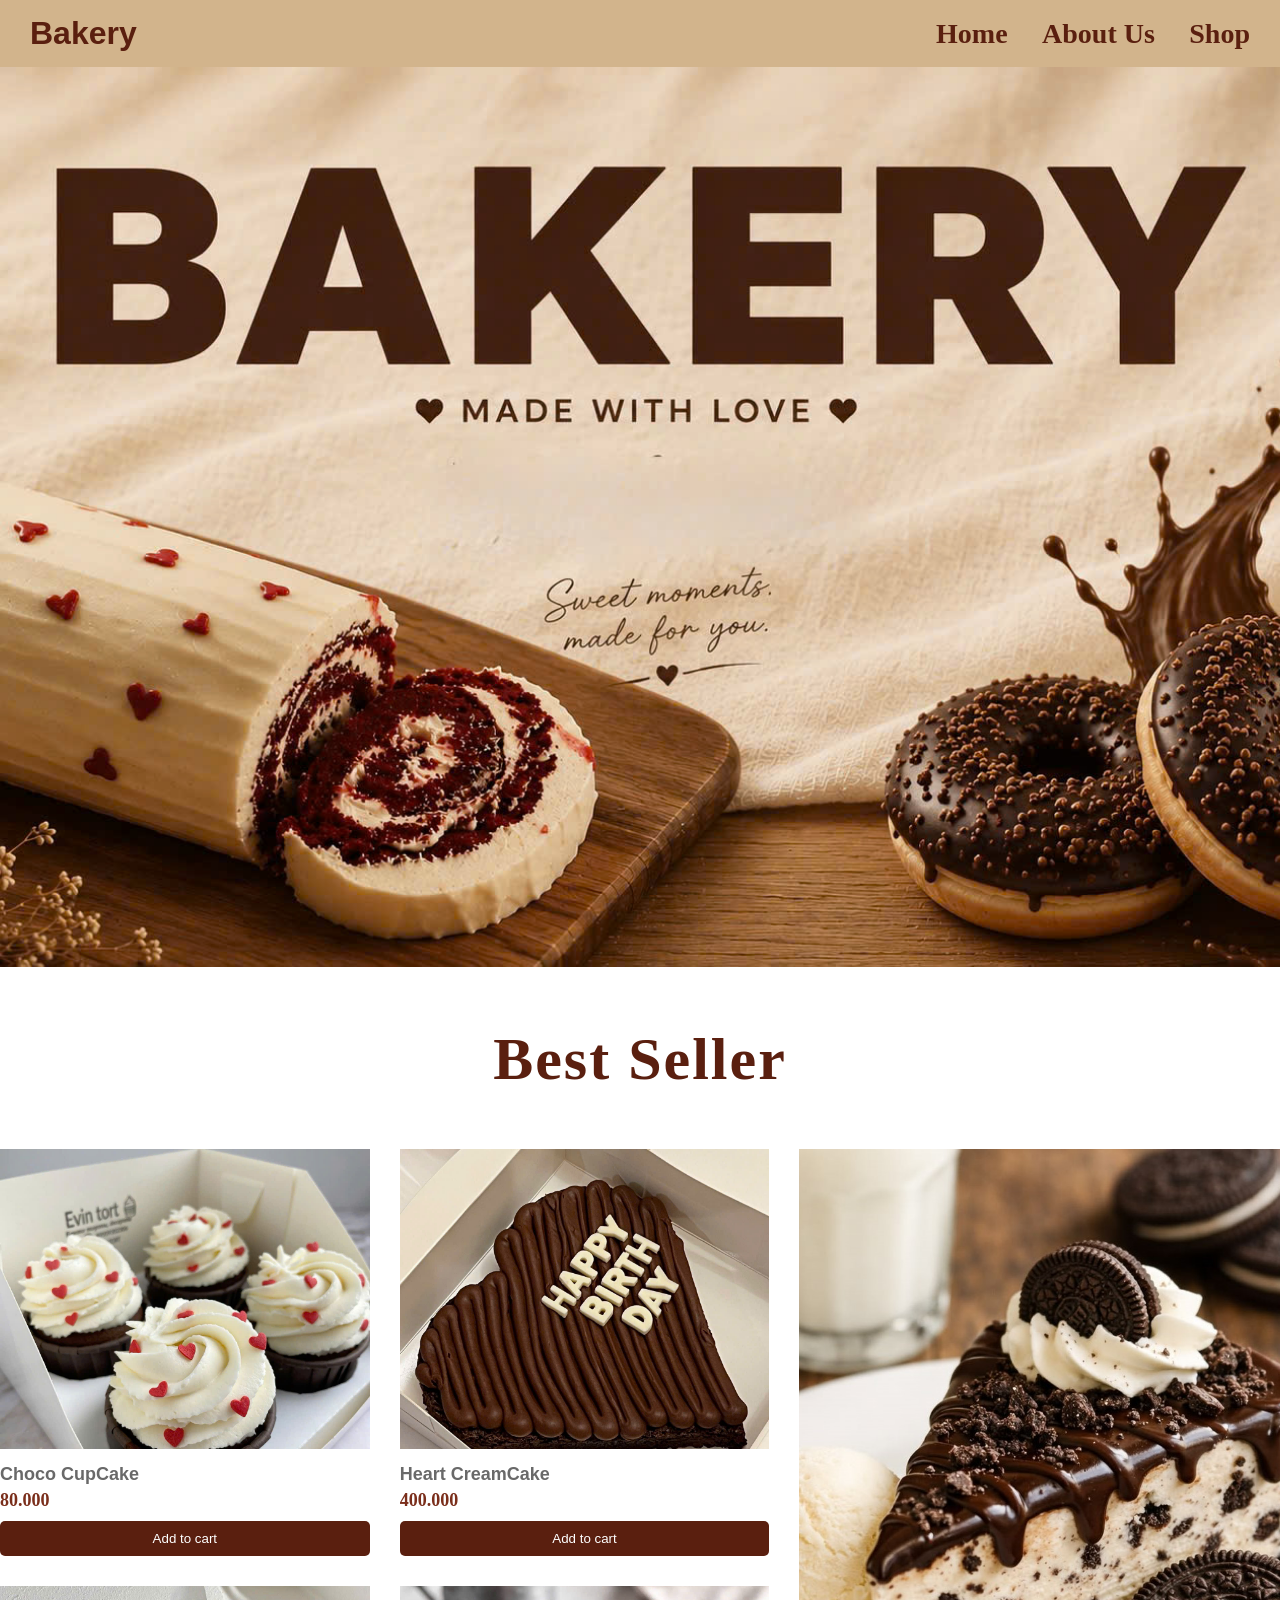
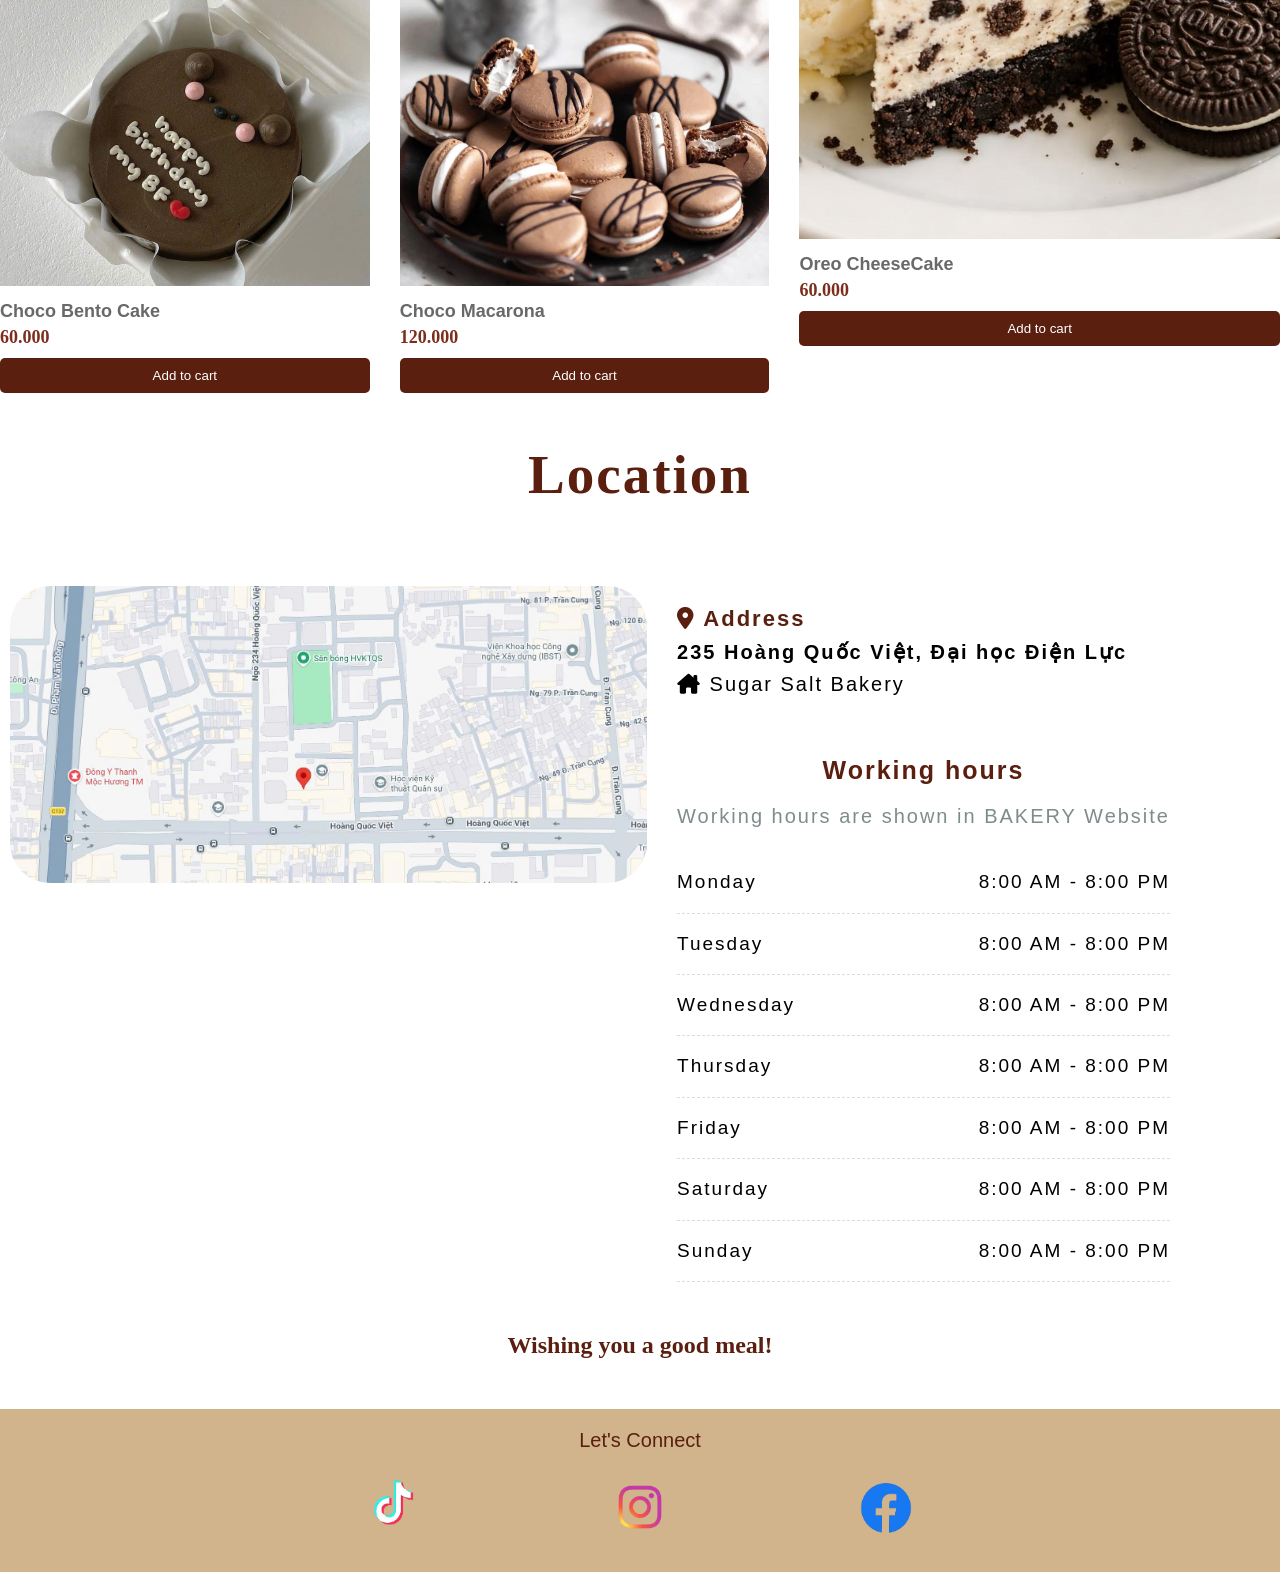
<file: index.html>
<html>
<head>
    <title>BAKERY Website</title>
    <link rel="stylesheet" type="text/css" href="new.css">
	<link rel="stylesheet" href="https://cdnjs.cloudflare.com/ajax/libs/font-awesome/6.5.1/css/all.min.css">
</head>
<body>
<header>
    <div class="logo">Bakery</div>

    <nav>
        <a href="index.html">Home</a>
	<a href="about.html">About Us</a>
	<a href="shop.html">Shop</a>
    </nav>
</header>

    <div class="banner">
        <img src="image/banner.jpg" alt="Cake background" class="imgbanner">
    </div>

<br>

<div class="BEST-SELLER">
    <h2 class="best">Best Seller</h2>
</div> 
  
    <div class="product">
        <div class="item">
            <img src="image/choco cupcake.jpg" alt="cup cakes">
            <p class="name">Choco CupCake</p>
            <p class="price">80.000</p>
			 <button class="add-cart">Add to cart</button>
        </div>

        <div class="item">
            <img src="image/heart.jpg" alt="Coffee cakes">
            <p class="name">Heart CreamCake</p>
           <p class="price">400.000</p>
		    <button class="add-cart">Add to cart</button>
        </div>

        <div class="big-item">
            <img src="image/cheesecake 1.jpg" alt="Vanilla cake">
            <p class="name">Oreo CheeseCake</p>
            <p class="price">60.000</p>
			 <button class="add-cart">Add to cart</button>
        </div>

        <div class="item">
            <img src="image/bento choco cake.jpg" alt="cutie cookies">
            <p class="name">Choco Bento Cake</p>
            <p class="price">60.000</p>
			 <button class="add-cart">Add to cart</button>
        </div>

        <div class="item">
            <img src="image/choco macaron.jpg" alt="Macarona">
            <p class="name">Choco Macarona</p>
            <p class="price">120.000</p>
			 <button class="add-cart">Add to cart</button>
        </div>
    </div>
	
	
<div class="location">
    <h2 class="location">Location</h2>

    <div class="map-box">
        <img src="image/map.jpg">
    </div>

    <div class="information">
        <div class="address">
            <div class="address-detail">
                <i class="fa-solid fa-location-dot"></i> Address
            </div>
            <p><b>235 Hoàng Quốc Việt, Đại học Điện Lực</b></p>
            <p><i class="fa-solid fa-house-chimney"></i> Sugar Salt Bakery</p>
        </div>

        <div class="hours">
            <div class="hours-infor">               
                <strong>Working hours</strong>
                <p class="time-note">Working hours are shown in BAKERY Website</p>
            </div>

            <ul class="days-open">
                <li><span>Monday</span> <span>8:00 AM - 8:00 PM</span></li>
                <li><span>Tuesday</span> <span>8:00 AM - 8:00 PM</span></li>
                <li><span>Wednesday</span> <span>8:00 AM - 8:00 PM</span></li>
                <li><span>Thursday</span> <span>8:00 AM - 8:00 PM</span></li>
                <li><span>Friday</span> <span>8:00 AM - 8:00 PM</span></li>
                <li><span>Saturday</span> <span>8:00 AM - 8:00 PM</span></li>
                <li><span>Sunday</span> <span>8:00 AM - 8:00 PM</span></li>
            </ul>
        </div>
    </div> 
</div>

<!-- CONTENT -->
<section class="content">
    <h1>Wishing you a good meal!</h1>
</section>

<!-- FOOTER -->
<footer>
    <p>Let's Connect</p>

    <!-- SOCIAL (dùng ảnh) -->
    <div class="social">
        <a href="https://www.tiktok.com" target="_blank">
		  <img src="image/tt.png" alt="tiktok"></a>
        <a href="https://www.instagram.com" target="_blank">
		  <img src="image/ig.png" alt="instagram"></a>
        <a href="https://www.facebook.com" target="_blank">
		  <img src="image/fb.png" alt="facebook"></a>
    </div>
</footer>

	
</body>
</html>
</file>
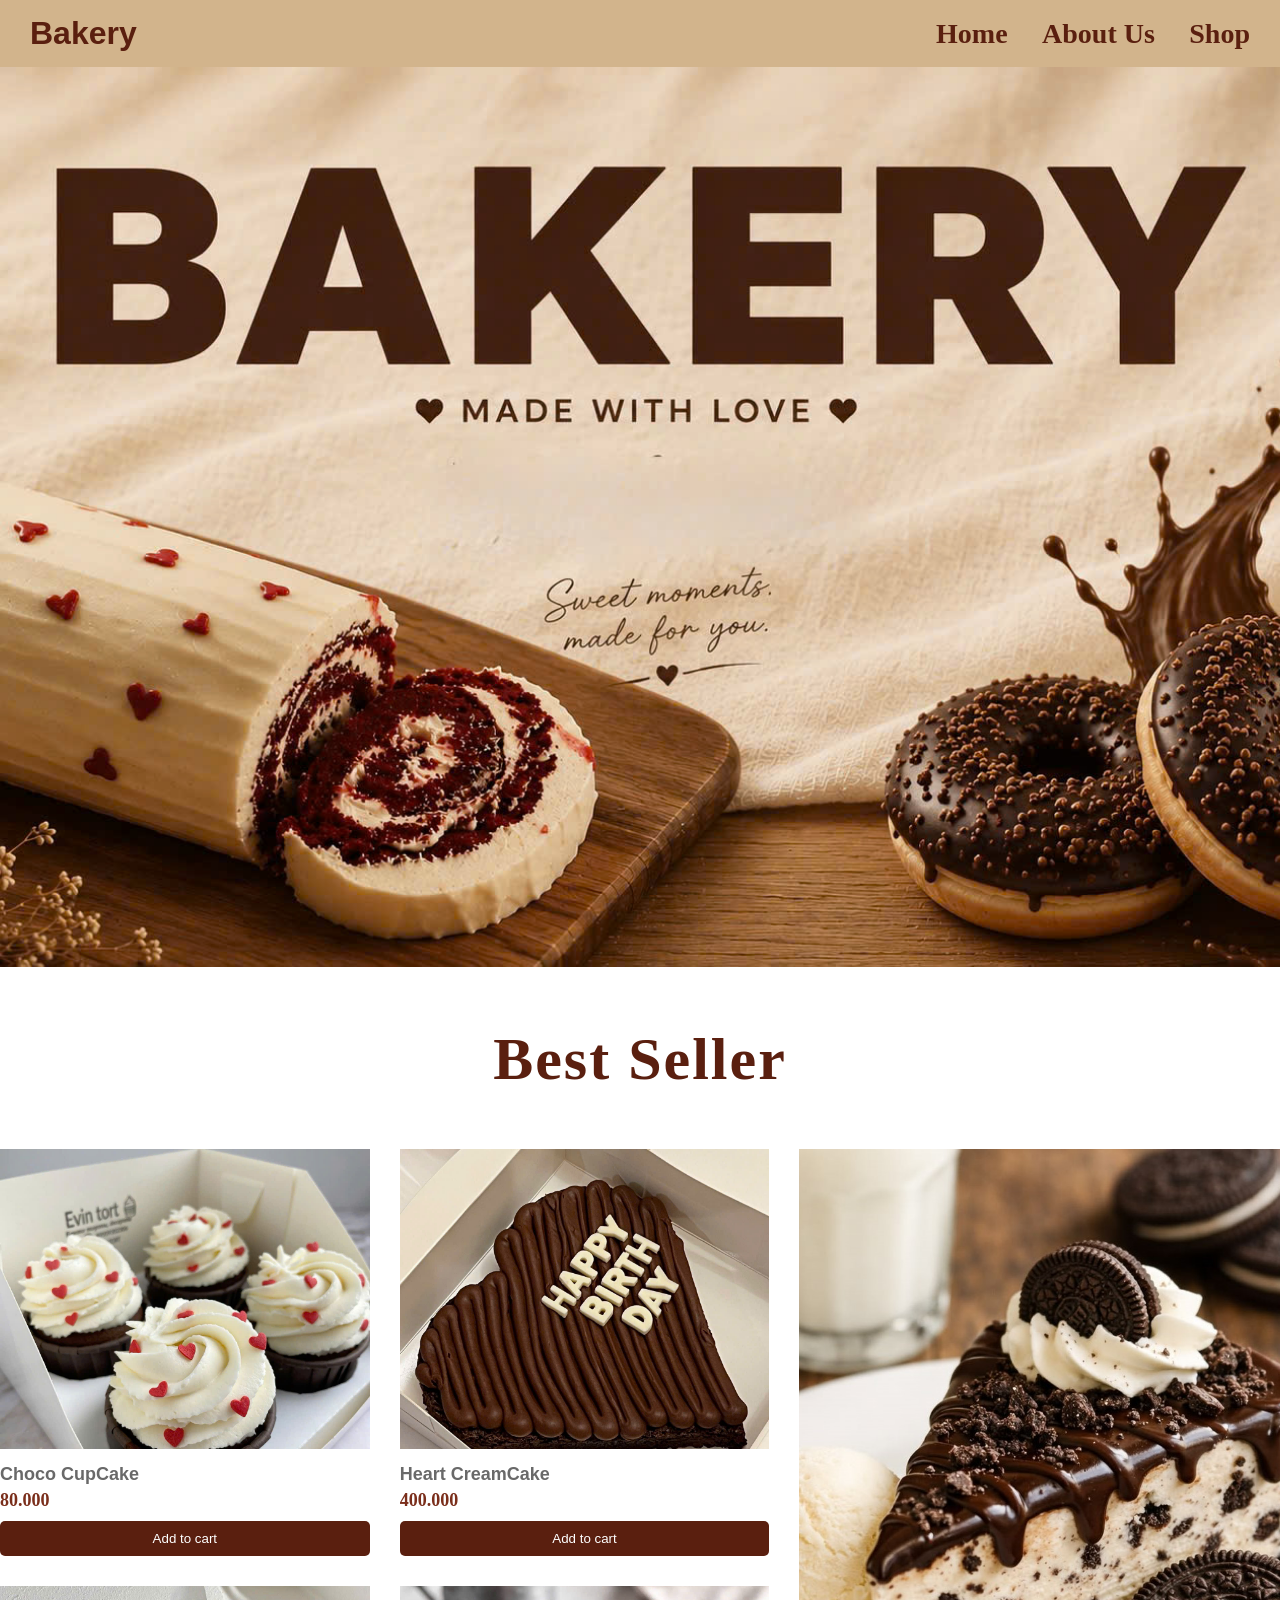
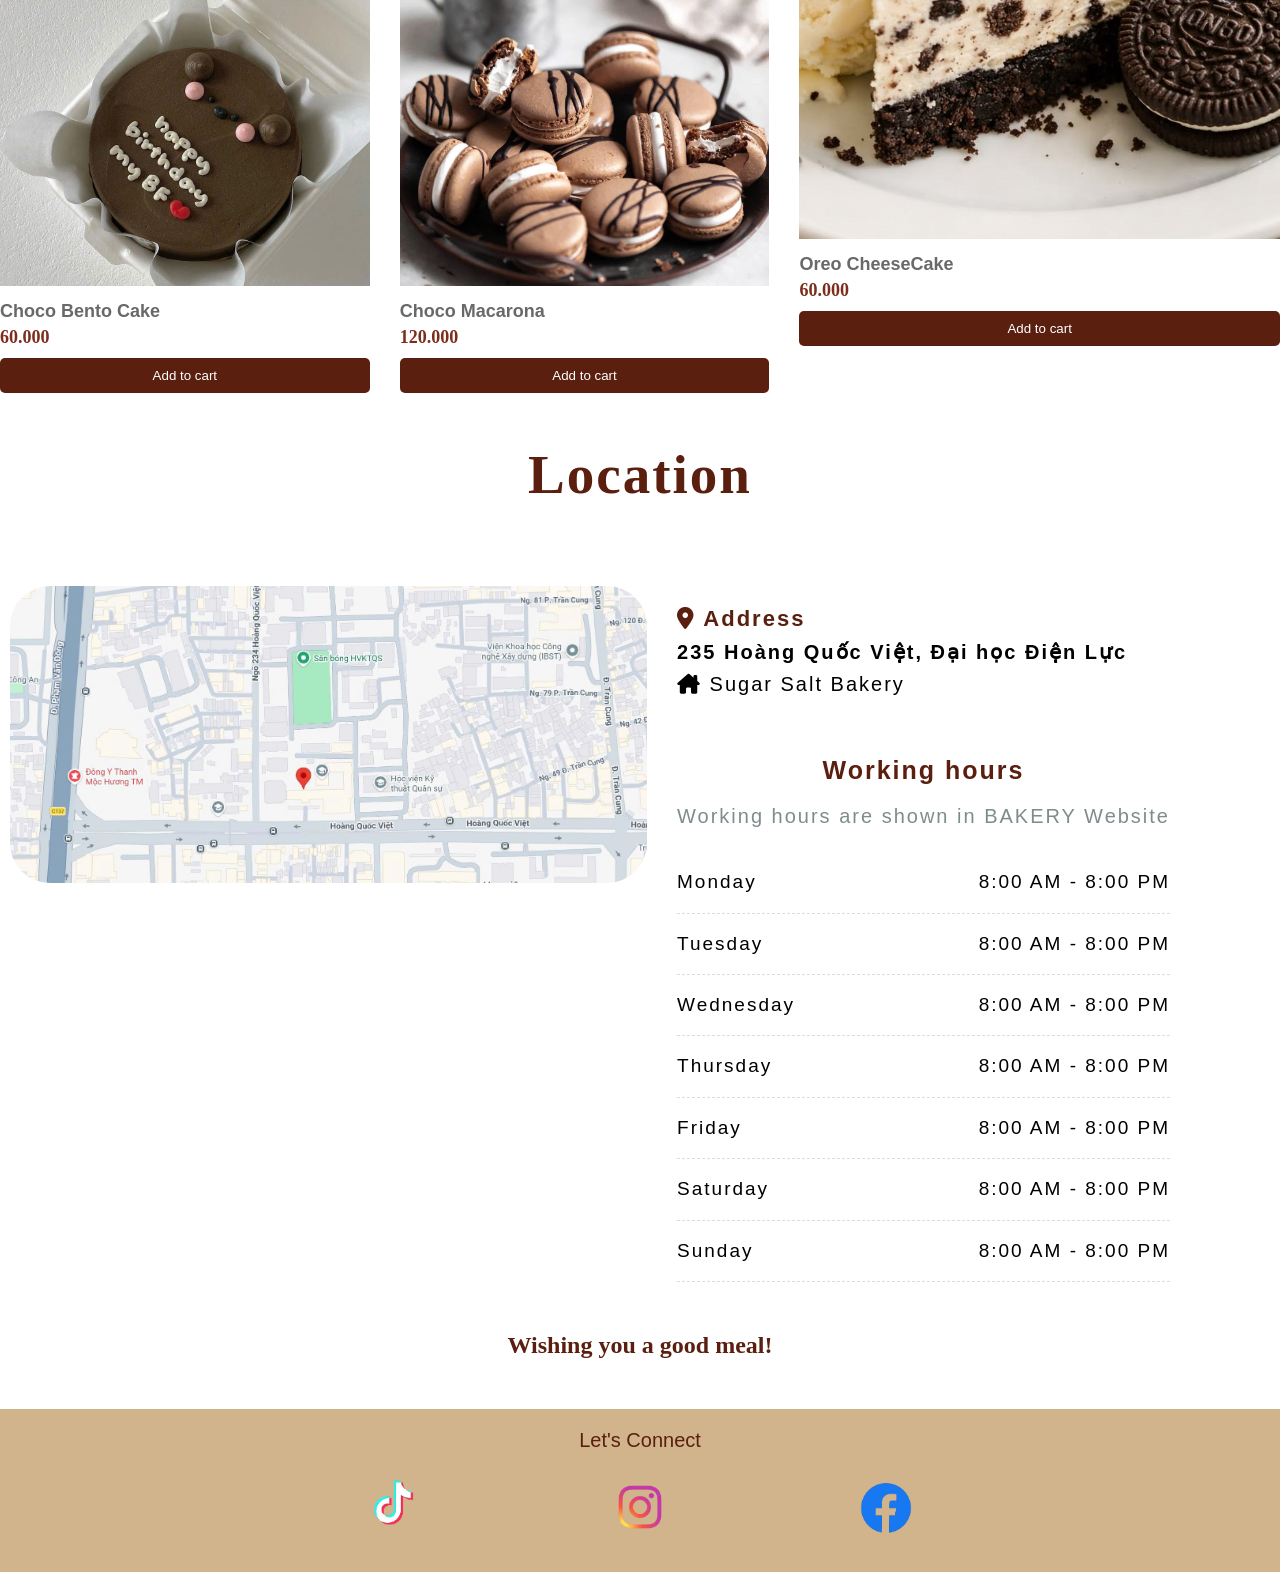
<file: home.html>
<html>
<head>
    <title>BAKERY Website</title>
    <link rel="stylesheet" type="text/css" href="new.css">
	<link rel="stylesheet" href="https://cdnjs.cloudflare.com/ajax/libs/font-awesome/6.5.1/css/all.min.css">
</head>
<body>
<header>
    <div class="logo">Bakery</div>

    <nav>
        <a href="home.html">Home</a>
        <a href="about.html">About Us</a>
        <a href="shop.html">Shop</a>
    </nav>
</header>

    <div class="banner">
        <img src="image/banner.jpg" alt="Cake background" class="imgbanner">
    </div>

<br>

<div class="BEST-SELLER">
    <h2 class="best">Best Seller</h2>
</div> 
  
    <div class="product">
        <div class="item">
            <img src="image/choco cupcake.jpg" alt="cup cakes">
            <p class="name">Choco CupCake</p>
            <p class="price">80.000</p>
			 <button class="add-cart">Add to cart</button>
        </div>

        <div class="item">
            <img src="image/heart.jpg" alt="Coffee cakes">
            <p class="name">Heart CreamCake</p>
           <p class="price">400.000</p>
		    <button class="add-cart">Add to cart</button>
        </div>

        <div class="big-item">
            <img src="image/cheesecake 1.jpg" alt="Vanilla cake">
            <p class="name">Oreo CheeseCake</p>
            <p class="price">60.000</p>
			 <button class="add-cart">Add to cart</button>
        </div>

        <div class="item">
            <img src="image/bento choco cake.jpg" alt="cutie cookies">
            <p class="name">Choco Bento Cake</p>
            <p class="price">60.000</p>
			 <button class="add-cart">Add to cart</button>
        </div>

        <div class="item">
            <img src="image/choco macaron.jpg" alt="Macarona">
            <p class="name">Choco Macarona</p>
            <p class="price">120.000</p>
			 <button class="add-cart">Add to cart</button>
        </div>
    </div>
	
	
<div class="location">
    <h2 class="location">Location</h2>

    <div class="map-box">
        <img src="image/map.jpg">
    </div>

    <div class="information">
        <div class="address">
            <div class="address-detail">
                <i class="fa-solid fa-location-dot"></i> Address
            </div>
            <p><b>235 Hoàng Quốc Việt, Đại học Điện Lực</b></p>
            <p><i class="fa-solid fa-house-chimney"></i> Sugar Salt Bakery</p>
        </div>

        <div class="hours">
            <div class="hours-infor">               
                <strong>Working hours</strong>
                <p class="time-note">Working hours are shown in BAKERY Website</p>
            </div>

            <ul class="days-open">
                <li><span>Monday</span> <span>8:00 AM - 8:00 PM</span></li>
                <li><span>Tuesday</span> <span>8:00 AM - 8:00 PM</span></li>
                <li><span>Wednesday</span> <span>8:00 AM - 8:00 PM</span></li>
                <li><span>Thursday</span> <span>8:00 AM - 8:00 PM</span></li>
                <li><span>Friday</span> <span>8:00 AM - 8:00 PM</span></li>
                <li><span>Saturday</span> <span>8:00 AM - 8:00 PM</span></li>
                <li><span>Sunday</span> <span>8:00 AM - 8:00 PM</span></li>
            </ul>
        </div>
    </div> 
</div>

<!-- CONTENT -->
<section class="content">
    <h1>Wishing you a good meal!</h1>
</section>

<!-- FOOTER -->
<footer>
    <p>Let's Connect</p>

    <!-- SOCIAL (dùng ảnh) -->
    <div class="social">
        <a href="https://www.tiktok.com" target="_blank">
		  <img src="image/tt.png" alt="tiktok"></a>
        <a href="https://www.instagram.com" target="_blank">
		  <img src="image/ig.png" alt="instagram"></a>
        <a href="https://www.facebook.com" target="_blank">
		  <img src="image/fb.png" alt="facebook"></a>
    </div>
</footer>

	
</body>
</html>
</file>
<file: new.css>
body {
	font-family: Arial;
	margin: 0;
	flex: 1; 
} 
.page-header { 
	background-color: #D2B48C; 
	padding: 60px 30px; 	
	text-align: center; 
	margin-bottom: 30px; 
	margin-top:60px;
} 
h1,h2,h3,.price { 
	font-family: 'Times New Roman', serif; 
} 
.page-title { 
	color: #5A1F0F; 
	font-size: 50px; 
	letter-spacing: 2px;
} 
.main { 
	display: flex; 
	margin: 40px auto;	
} 
.products { 
	display: grid; 
	grid-template-columns: repeat(4, 1fr); 
	padding: 30px; 
	flex: 1; 
	gap: 20px 100px; 
} 
.card { 
	width: 100%;
	text-align: center;
	border: 1px solid #eee; 
	padding: 0px;
	transition: 0.5s; 
 } 
 .card img { 
	width: 100%;
	margin: 0 auto;
 } 
 .card:hover { 
	transform: translateY(-10px); 
 } 
 .price { 
	color: #5A1F0F; 
	font-weight: bold; 
 } 
 .row-title { 
	grid-column: 1 / -1;
	text-align: center; 
	font-size: 40px; 
	font-weight: bold; 
	font-family: Pacifico; 
	margin: 20px 0; 
	color: #5A1F0F; 
	letter-spacing: 2px;
 }
 .add-cart {
    background: #5A1F0F;
    color: white;
    border: none;
    padding: 10px;
    margin-top: 10px;
    cursor: pointer;
    border-radius: 5px;
    width: 100%;
    transition: 0.5s;
}
.add-cart:hover {
    background:#D2B48C ;
}


/** minh anh **/
* {
    margin: 0;
    padding: 0;
    box-sizing: border-box;
}

.banner {
    position: relative;
    width: 100%;
    height: 100%; /* Cao bằng màn hình */
	/* Nền tối để nếu ảnh lỗi vẫn thấy chữ */
}

.imgbanner {
    width: 100%;
    height: 100%;
    object-fit: cover;
    
    /* ĐÂY LÀ CHỖ CHỈNH ẢNH DỊCH LÊN/XUỐNG */
    /* top: ảnh dính lề trên, center: ở giữa, bottom: dính lề dưới */
    object-position: middle; 
}

/* 1. Xóa lề thừa và cài đặt chung */
* {
    margin: 0;
    padding: 0;
    box-sizing: border-box;
}

/* 2. Xử lý tiêu đề (Chọn class có dấu cách) */
.BEST-SELLER {
    text-align: center;
}

.best {
    font-size: 60px;
    color: #5A1F0F;
	font-style: sans-serif;
    letter-spacing: 2px;
	margin-bottom: 15px;
	padding: 40px;
}

/* 3. BỐ CỤC GRID QUAN TRỌNG NHẤT */
.product {
    display: grid;
    /* Chia làm 3 cột: 1fr là 1 phần bằng nhau, 1.3fr cho cột cuối to hơn */
    grid-template-columns: 1fr 1fr 1.3fr;
    /* Khoảng cách giữa các món bánh */
    gap: 30px;
    max-width: 1500px;
    margin: 0 auto;
}
.item:hover,
.big-item:hover {
    transform: translateY(-10px);
}
/* 4. Định dạng các ô sản phẩm */
.item, .big-item {
    display: flex;
    flex-direction: column;
	transition: 0.5s;
}

.item img, .big-item img {
    width: 100%;
    object-fit: cover; /* Để ảnh không bị móp méo */
    display: block;
}

/* Chiều cao cố định cho các ảnh nhỏ để đều nhau */
.item img {
    height: 300px; 
}

/* 5. CẤU HÌNH CHO CÁI BÁNH TO (ảnh 5) */
.big-item {
    /* Nằm ở cột 3 */
    grid-column: 3;
    /* Kéo dài từ hàng 1 đến hết hàng 2 */
    grid-row: 1 / span 2;
}

/* Ảnh của cái bánh to phải cao bằng 2 cái bánh nhỏ cộng lại */
.big-item img {
    height: calc(600px + 30px + 60px); /* 2 lần ảnh nhỏ + gap + bù trừ text */
    /* Hoặc dùng đơn giản là height: 100% nếu bạn muốn nó tự co giãn */
}


/* 6. Chỉnh chữ tên bánh và giá */
.name {
    margin-top: 15px;
    color: #696969;
    font-size: 18px;
	font-weight: bold;
}

.price {
    font-weight: bold;
    color: #7A2E1B;
    margin-top: 5px;
    font-size: 18px;
}


.location {
    display: flex;
    flex-wrap: wrap;
    justify-content: center;
    align-items: flex-start;
    gap: 30px; 
    padding: 0px 10px;
	margin-top: 0px;
	letter-spacing: 2px;
}

h2.location {
    flex: 0 0 100%;
    font-size: 55px;
    color: #5A1F0F;
    margin:10px;
	padding: 40px;
}

.map-box {
    flex: 1; 
}

.information {
    margin-top: 0px;
	margin-right: 100px;
	display: flex;
    flex-direction: column;
    gap: 20px;
    max-width: 500px;
	line-height: 1.6;
}

.map-box img {
    width: 100%;
    height: auto;
    border-radius: 40px;
}
.address{
	font-family: Arial;
    font-size: 20px;   
    gap: 0.5px;	
}
.address-detail{
    color: #5A1F0F;
    font-size: 22px;
    font-weight: bold;
    margin-top: 15px;
    text-transform: capitalize;
}
.hours {
	width:100%;
	max-width: 500px;
	font-size: 20px;
	text-align: center;
	margin-top: 20px;
}

.hours-infor strong {
    font-size: 25px;
    color: #5A1F0F;
    display: block;
    margin: 10px;
}

.time-note {
    font-size: 20px;
    color: #7f8c8d;
}

.days-open {
    list-style: none;
    padding: 0;
    margin-top: 20px;
}

.days-open li {
    display: flex;
    justify-content: space-between;
    padding: 15px 0;
	font-size: 19px;
    border-bottom: 1px dashed #ddd;
	margin-left: 0px;
}

/**tuyet anh**/
/* HEADER */
header{
    display:flex;
    justify-content:space-between;
    align-items:center;
    background:#D2B48C;
    color:#5A1F0F;
    padding:15px 30px;
}
.logo{
    font-size:32px;
    font-weight:bold;
	
}

/* MENU (đã sửa phù hợp HTML mới) */
nav a{
    color:#5A1F0F;
    margin-left:30px;
    text-decoration:none;
	font-size:28px;
	font-weight: bold;
	font-weight: italic;
	font-family: Times;
}

nav a:hover{
    color:#7A2E1B;
}
.social img{
    width:80px;
    margin:0 80px;
	margin-top:15px;
}  
footer{
    background:	#D2B48C;
    color:#5A1F0F;
    text-align:center;
    padding:20px;
	font-size:20px;
}
/* CONTENT */
.content{
    padding:50px;
    text-align:center;
	color:#5A1F0F;
}

/* ABOUT */

@font-face {
    font-family: "Pacifico";
    src: url("Fonts/Pacifico-Regular.ttf");
}

.about{
    padding: 60px 8%;
    background: #fffaf6;
}

.about-title{
    font-size: 50px;
    text-align: center;
    margin-bottom: 50px;
    font-family: "Pacifico";
    color: #432616;
}

.about-content{
    max-width: 1200px;
    margin: auto;
}

.about-text{
    line-height: 1.8;
    font-size: 18px;
}

.about-text h2{
    font-size: 30px;
    margin-bottom: 25px;
    color: #2E1503;
    letter-spacing: 1px;
}

.about-text h4{
    font-size: 28px;
    margin: 40px 0 20px;
    color: #5A1F0F;
    font-weight: bold;
}

.about-text p{
    margin-bottom: 20px;
    text-align: justify;
}

/* ABOUT IMAGE */

.about-img{
    margin: 30px 0;
    text-align: center;
}

.about-img img{
    width: 100%;
    max-width: 900px;
    border-radius: 20px;
    object-fit: cover;
}

/* TEAM */

.team{
    display: grid;
    grid-template-columns: repeat(3,1fr);
    gap: 30px;
    margin-top: 30px;
}

.member{
    background: white;
    padding: 20px;
    border-radius: 20px;
    text-align: center;
    transition: 0.4s;
    box-shadow: 0 5px 20px rgba(0,0,0,0.08);
}

.member:hover{
    transform: translateY(-10px);
}

.member img{
    width: 100%;
    height: 320px;
    object-fit: cover;
    border-radius: 20px;
}

.member h3{
    margin-top: 18px;
    color: #5A1F0F;
    font-size: 24px;
}

.member p{
    color: #777;
    font-size: 16px;
    margin-top: 5px;
    text-align: center;
}
</file>
